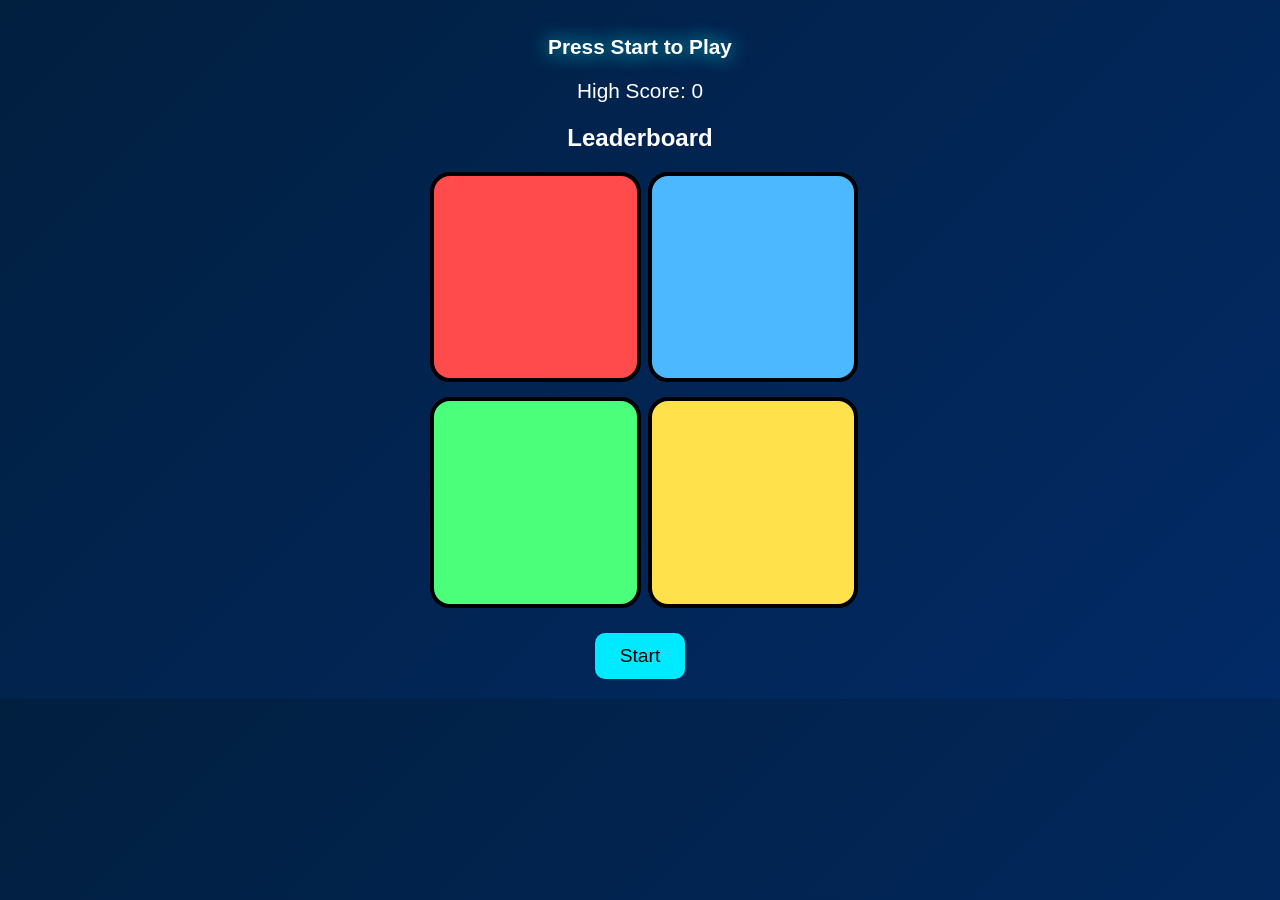
<file: index.html>
<!DOCTYPE html>
<html lang="en">
<head>
    <meta charset="UTF-8">
    <meta name="viewport" content="width=device-width, initial-scale=1.0">
    <title>Simon Game</title>
    <link rel="stylesheet" href="style.css">
</head>

<body>

    <h1 id="level-title">Press Start to Play</h1>
    <p id="high-score">High Score: 0</p>

    <h2>Leaderboard</h2>
    <ul id="leaderboard"></ul>

    <div class="container">
        <div class="btn red" id="red"></div>
        <div class="btn blue" id="blue"></div>
        <div class="btn green" id="green"></div>
        <div class="btn yellow" id="yellow"></div>
    </div>

    <button id="start-btn">Start</button>

    <script src="game.js"></script>
</body>
</html>
</file>
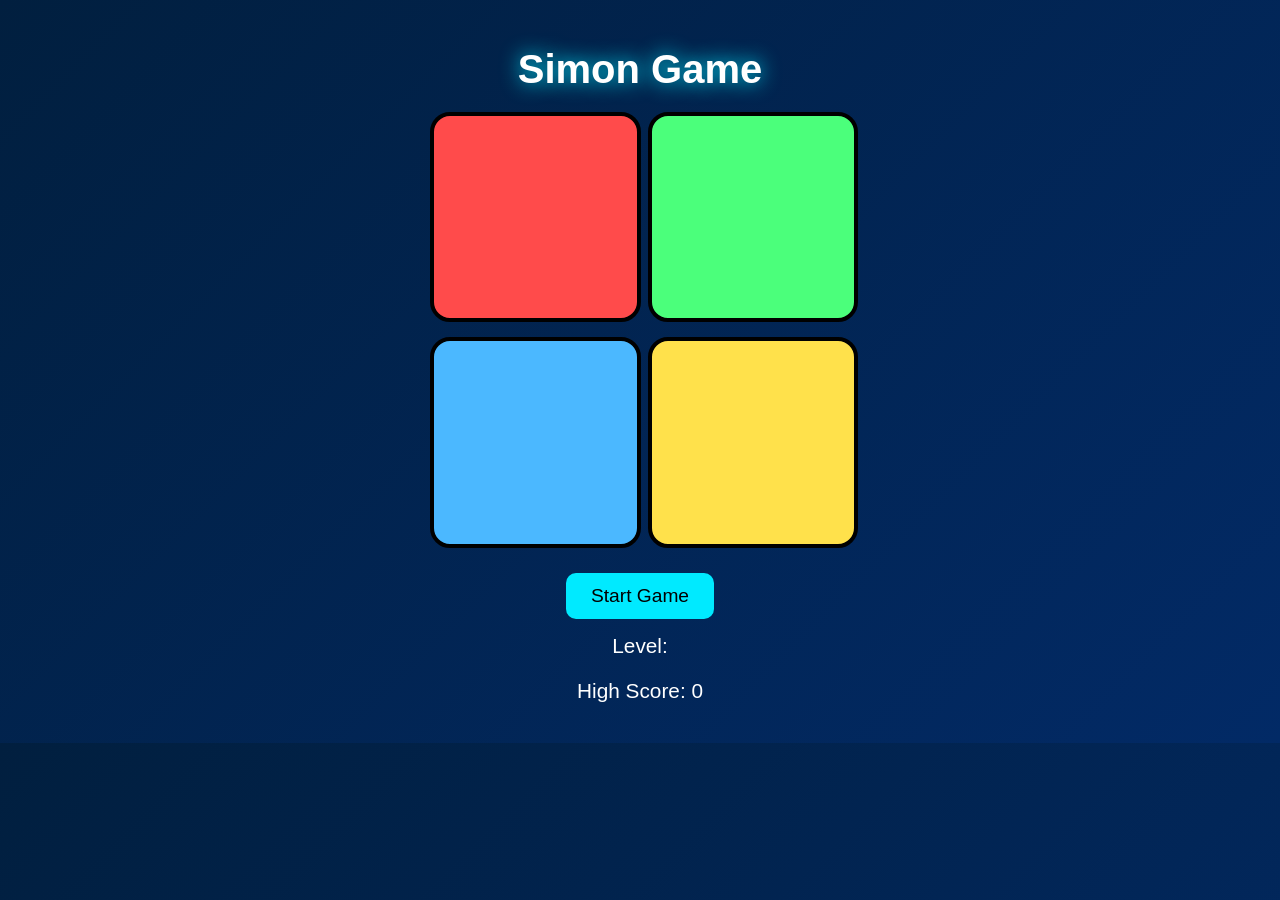
<file: Simon Game.html>
<!DOCTYPE html>
<html lang="en">
<head>
    <meta charset="UTF-8">
    <meta http-equiv="X-UA-Compatible" content="IE=edge">
    <meta name="viewport" content="width=device-width, initial-scale=1.0">
    <title>Simon Game</title>
    <link rel="stylesheet" href="style.css">
</head>

<body>  
    <h1>Simon Game</h1>

    <div class="container">
        <div class="btn red" id="red"></div>
        <div class="btn green" id="green"></div>
        <div class="btn blue" id="blue"></div>
        <div class="btn yellow" id="yellow"></div>
    </div>

    <button id="start-btn">Start Game</button>
    <p id="level-title">Level: 
        <p id="high-score">High Score: 0</p>


    <script src="game.js"></script>
</body>
</html>
</file>
<file: style.css>
body {
    text-align: center;
    background: linear-gradient(135deg, #011F3F, #022a66);
    font-family: Arial, sans-serif;
    color: white;
    margin: 0;
    padding: 20px;
}

h1 {
    font-size: 2.5rem;
    margin-bottom: 20px;
    text-shadow: 0 0 20px #00eaff;
}

.container {
    width: 100%;
    max-width: 420px;
    margin: auto;
    display: grid;
    grid-template-columns: repeat(2, 1fr);
    gap: 15px;
}

.btn {
    width: 100%;
    padding-bottom: 100%; /* makes perfect squares */
    border-radius: 20px;
    border: 4px solid black;
    position: relative;
    cursor: pointer;
    transition: transform 0.15s ease, box-shadow 0.2s ease;
}

.btn:active {
    transform: scale(0.95);
}

.red { background-color: #ff4b4b; }
.green { background-color: #4bff7b; }
.blue { background-color: #4bb8ff; }
.yellow { background-color: #ffe14b; }

.pressed {
    box-shadow: 0 0 25px white;
    filter: brightness(1.3);
}

#start-btn {
    margin-top: 25px;
    padding: 12px 25px;
    font-size: 1.2rem;
    border-radius: 10px;
    border: none;
    background-color: #00eaff;
    color: black;
    cursor: pointer;
    transition: 0.2s;
}

#start-btn:hover {
    background-color: #00bcd4;
}

#level-title, #high-score {
    margin-top: 15px;
    font-size: 1.3rem;
}
#leaderboard {
    list-style: none;
    padding: 0;
    margin-top: 10px;
    font-size: 1.1rem;
}

#leaderboard li {
    background: rgba(255, 255, 255, 0.15);
    margin: 5px 0;
    padding: 8px 12px;
    border-radius: 8px;
}
</file>
